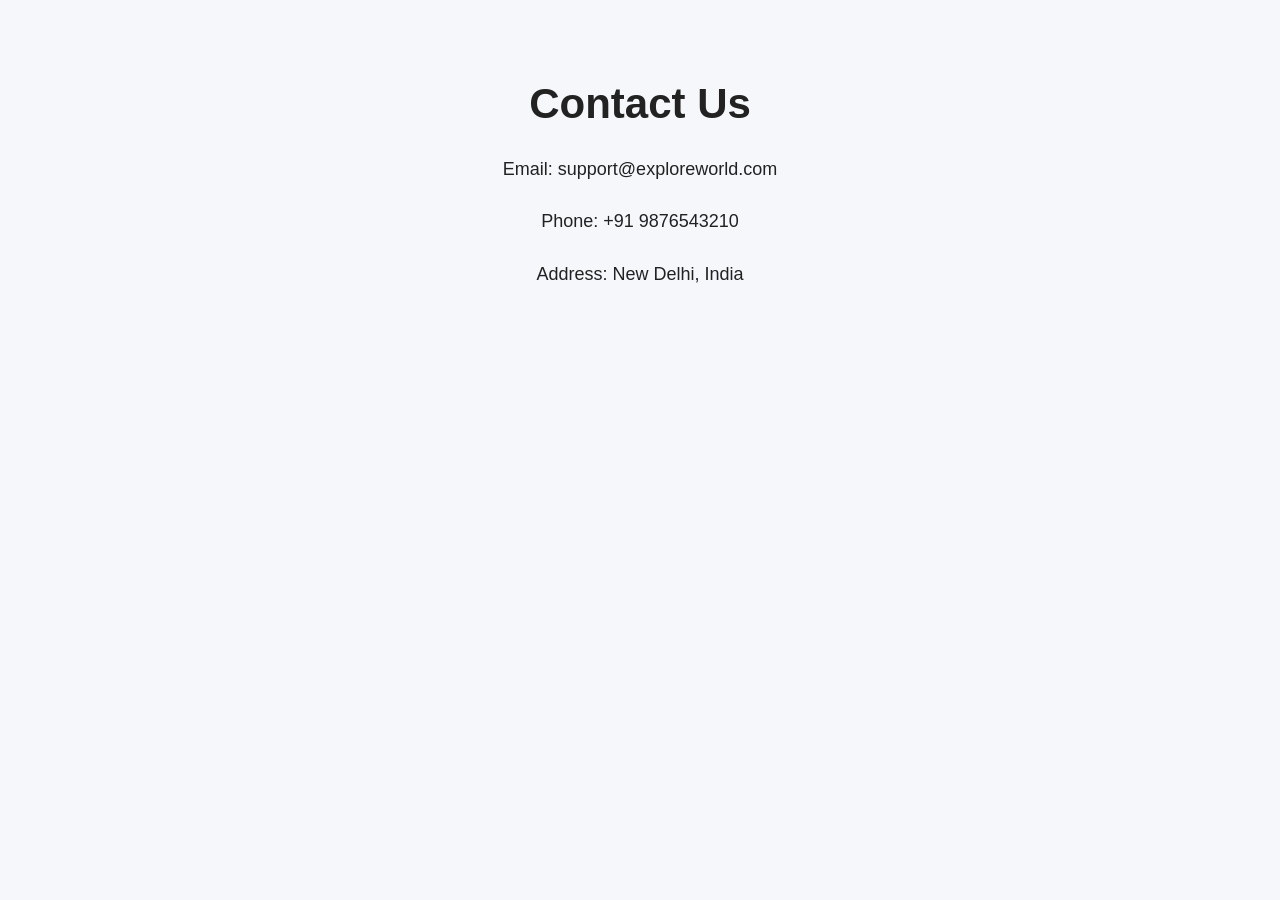
<file: pages/contact.html>
<!DOCTYPE html>
<html lang="en">
<head>
<meta charset="UTF-8">
<meta name="viewport" content="width=device-width, initial-scale=1.0">
<title>Contact</title>
<link rel="stylesheet" href="../assets/css/place.css">
</head>
<body>

<section class="place-content">
    <h2>Contact Us</h2>

    <p>Email: support@exploreworld.com</p>
    <p>Phone: +91 9876543210</p>
    <p>Address: New Delhi, India</p>
</section>

</body>
</html>
</file>
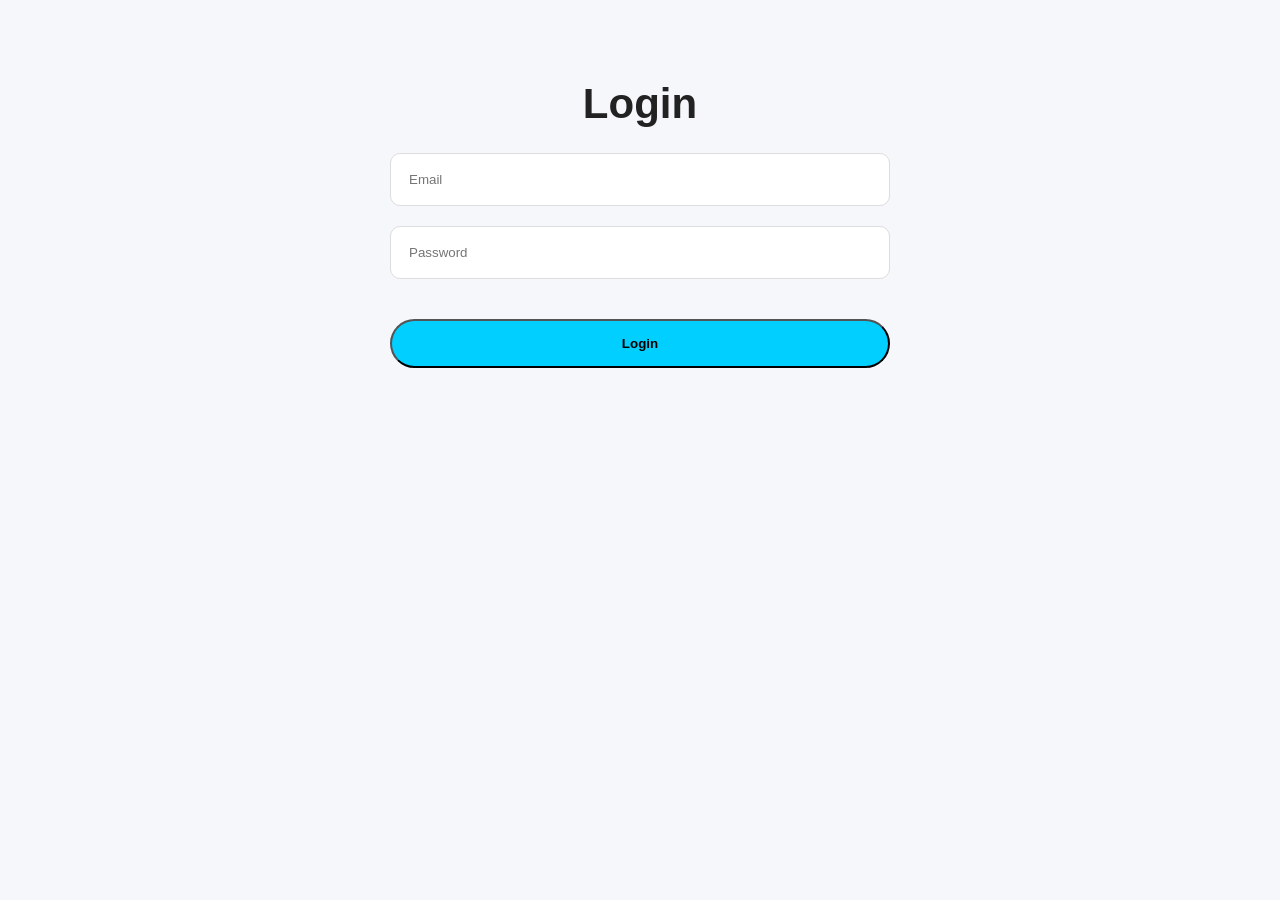
<file: pages/login.html>
<!DOCTYPE html>
<html lang="en">
<head>
<meta charset="UTF-8">
<meta name="viewport" content="width=device-width, initial-scale=1.0">
<title>Login</title>
<link rel="stylesheet" href="../assets/css/place.css">
</head>
<body>

<section class="place-content">
    <h2>Login</h2>

    <form class="login-form">
        <input type="email" placeholder="Email">
        <input type="password" placeholder="Password">
        <button class="btn">Login</button>
    </form>
</section>

</body>
</html>
</file>
<file: assets/css/place.css>
*{
    margin:0;
    padding:0;
    box-sizing:border-box;
    font-family:'Segoe UI',sans-serif;
}

body{
    background:#f5f7fb;
    color:#222;
}

/* Hero */
.place-hero{
    height:75vh;
    background:
    linear-gradient(rgba(0,0,0,.45),rgba(0,0,0,.45)),
    url("https://images.unsplash.com/photo-1502602898657-3e91760cbb34?auto=format&fit=crop&w=1600&q=80");
    background-size:cover;
    background-position:center;
}

.overlay{
    color:white;
}

.overlay h1{
    font-size:70px;
    margin-bottom:20px;
}

.overlay p{
    font-size:22px;
}

/* Content */
.place-content{
    padding:80px 10%;
    text-align:center;
}

.place-content h2{
    font-size:42px;
    margin-bottom:25px;
}

.place-content p{
    font-size:18px;
    line-height:1.8;
    max-width:900px;
    margin:0 auto 20px;
}

.btn{
    display:inline-block;
    margin-top:20px;
    padding:15px 35px;
    background:#00cfff;
    color:black;
    text-decoration:none;
    border-radius:30px;
    font-weight:600;
    transition:.3s;
}

.btn:hover{
    transform:translateY(-5px);
}

/* Gallery */
.gallery-section{
    padding:80px 10%;
}

.gallery-section h2{
    text-align:center;
    font-size:40px;
    margin-bottom:40px;
}

.gallery{
    display:grid;
    grid-template-columns:repeat(auto-fit,minmax(280px,1fr));
    gap:25px;
}

.gallery img{
    width:100%;
    height:280px;
    object-fit:cover;
    border-radius:20px;
    transition:.3s;
}

.gallery img:hover{
    transform:scale(1.05);
}



/* Dynamic heroes */

.bali-hero{
    background:
    linear-gradient(rgba(0,0,0,.45),rgba(0,0,0,.45)),
    url("https://images.unsplash.com/photo-1537996194471-e657df975ab4?auto=format&fit=crop&w=1600&q=80");
    background-size:cover;
    background-position:center;
}

.switzerland-hero{
    background:
    linear-gradient(rgba(0,0,0,.45),rgba(0,0,0,.45)),
    url("https://images.unsplash.com/photo-1500530855697-b586d89ba3ee?auto=format&fit=crop&w=1600&q=80");
    background-size:cover;
    background-position:center;
}

.dubai-hero{
    background:
    linear-gradient(rgba(0,0,0,.45),rgba(0,0,0,.45)),
    url("https://images.unsplash.com/photo-1512453979798-5ea266f8880c?auto=format&fit=crop&w=1600&q=80");
    background-size:cover;
    background-position:center;
}
.maldives-hero{
    background:
    linear-gradient(rgba(0,0,0,.45),rgba(0,0,0,.45)),
    url("https://images.unsplash.com/photo-1573843981267-be1999ff37cd?auto=format&fit=crop&w=1600&q=80");
    background-size:cover;
    background-position:center;
}

.goa-hero{
    background:
    linear-gradient(rgba(0,0,0,.45),rgba(0,0,0,.45)),
    url("../images/places/goa/cover.jpg");
    background-size:cover;
    background-position:center;
}

.thailand-hero{
    background:
    linear-gradient(rgba(0,0,0,.45),rgba(0,0,0,.45)),
    url("../images/places/thailand/cover.jpg");
    background-size:cover;
    background-position:center;
}

.login-form{
    max-width:500px;
    margin:auto;
    display:flex;
    flex-direction:column;
    gap:20px;
}

.login-form input{
    padding:18px;
    border:1px solid #ddd;
    border-radius:10px;
}
</file>
